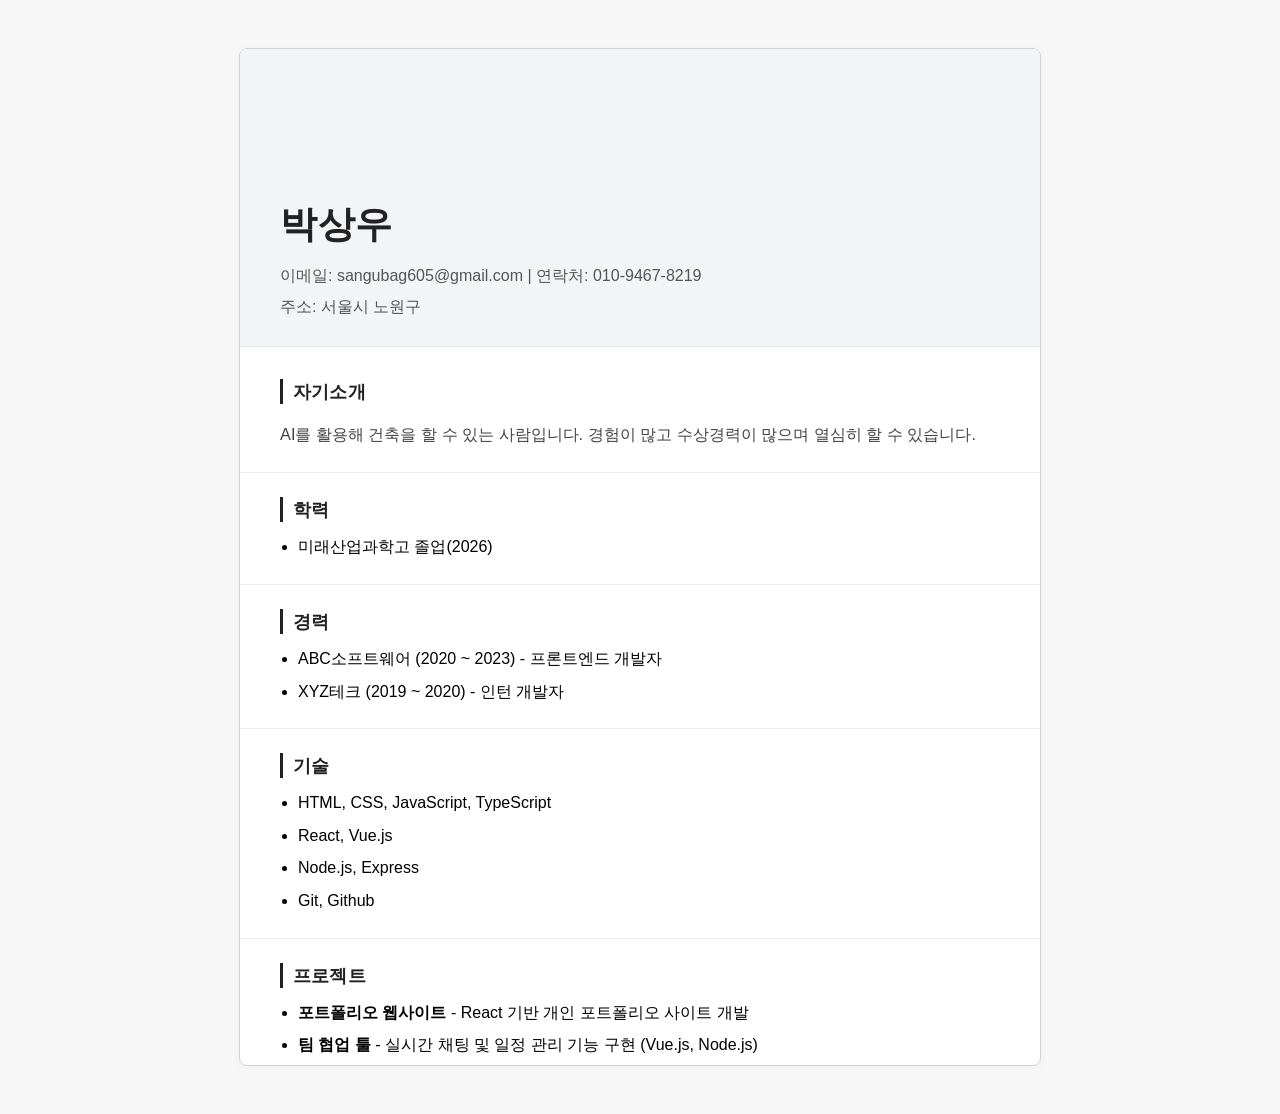
<file: index.html>
<!DOCTYPE html>
<html lang="ko">
<head>
  <meta charset="UTF-8">
  <meta name="viewport" content="width=device-width, initial-scale=1.0">
  <title>이력서 - 홍길동</title>
  <link rel="stylesheet" href="style.css">
</head>
<body>
  <div class="resume-container">
    <header>
      <div class="header-flex">
        <div class="profile-photo">
        </div>
        <div class="profile-info">
          <h1>박상우</h1>
          <p>이메일: sangubag605@gmail.com | 연락처: 010-9467-8219</p>
          <p>주소: 서울시 노원구</p>
        </div>
      </div>
    </header>
    <section>
      <h2>자기소개</h2>
      <p>AI를 활용해 건축을 할 수 있는 사람입니다. 경험이 많고 수상경력이 많으며 열심히 할 수 있습니다.</p>
    </section>
    <section>
      <h2>학력</h2>
      <ul>
        <li>미래산업과학고 졸업(2026)</li>
      </ul>
    </section>
    <section>
      <h2>경력</h2>
      <ul>
        <li>ABC소프트웨어 (2020 ~ 2023) - 프론트엔드 개발자</li>
        <li>XYZ테크 (2019 ~ 2020) - 인턴 개발자</li>
      </ul>
    </section>
    <section>
      <h2>기술</h2>
      <ul>
        <li>HTML, CSS, JavaScript, TypeScript</li>
        <li>React, Vue.js</li>
        <li>Node.js, Express</li>
        <li>Git, Github</li>
      </ul>
    </section>
    <section>
      <h2>프로젝트</h2>
      <ul>
        <li><strong>포트폴리오 웹사이트</strong> - React 기반 개인 포트폴리오 사이트 개발</li>
        <li><strong>팀 협업 툴</strong> - 실시간 채팅 및 일정 관리 기능 구현 (Vue.js, Node.js)</li>
      </ul>
    </section>
  </div>
</body>
</html>
</file>
<file: style.css>
body {
  background: #f7f7f7;
  font-family: 'Noto Sans KR', Arial, sans-serif;
  margin: 0;
  padding: 0;
}

.resume-container {
  background: #fff;
  max-width: 800px;
  margin: 48px auto;
  border: 1px solid #d1d5db;
  border-radius: 8px;
  box-shadow: 0 2px 8px rgba(0,0,0,0.04);
  padding: 0;
  overflow: hidden;
}

header {
  display: flex;
  align-items: stretch;
  border-bottom: 1.5px solid #e5e7eb;
  background: #f3f4f6;
  padding: 32px 40px 24px 40px;
}

.profile-photo {
  flex: none;
  width: 120px;
  height: 120px;
  display: flex;
  align-items: center;
  justify-content: center;
  margin-right: 48px;
}

.profile-photo img {
  width: 110px;
  height: 110px;
  object-fit: cover;
  border-radius: 8px;
  border: 1.5px solid #d1d5db;
  background: #fafafa;
}

.profile-info {
  display: flex;
  flex-direction: column;
  justify-content: center;
}

.profile-info h1 {
  font-size: 2.3rem;
  font-weight: 700;
  margin: 0 0 10px 0;
  color: #222;
  letter-spacing: 0.5px;
}

.profile-info p {
  margin: 2px 0;
  color: #555;
  font-size: 1rem;
}

section {
  padding: 28px 40px 0 40px;
}

section:first-of-type {
  padding-top: 32px;
}

h2 {
  font-size: 1.15rem;
  color: #222;
  font-weight: 600;
  margin: 0 0 12px 0;
  letter-spacing: 0.2px;
  border-left: 3px solid #222;
  padding-left: 10px;
}

section ul {
  padding-left: 18px;
  margin: 0;
}

section li {
  margin-bottom: 7px;
  line-height: 1.6;
  font-size: 1rem;
}

p {
  color: #444;
  line-height: 1.7;
  font-size: 1.02rem;
}

section + section {
  border-top: 1px solid #ececec;
  margin-top: 24px;
  padding-top: 24px;
}

@media (max-width: 700px) {
  .resume-container {
    max-width: 98vw;
  }
  header, section {
    padding-left: 16px;
    padding-right: 16px;
  }
  .profile-photo {
    width: 72px;
    height: 72px;
    margin-right: 18px;
  }
  .profile-photo img {
    width: 68px;
    height: 68px;
  }
}

@media (max-width: 500px) {
  header {
    flex-direction: column;
    align-items: flex-start;
    padding: 18px 6px 12px 6px;
  }
  .profile-photo {
    margin-right: 0;
    margin-bottom: 12px;
  }
  section {
    padding: 18px 6px 0 6px;
  }
  section + section {
    padding-top: 16px;
    margin-top: 14px;
  }
}
</file>
